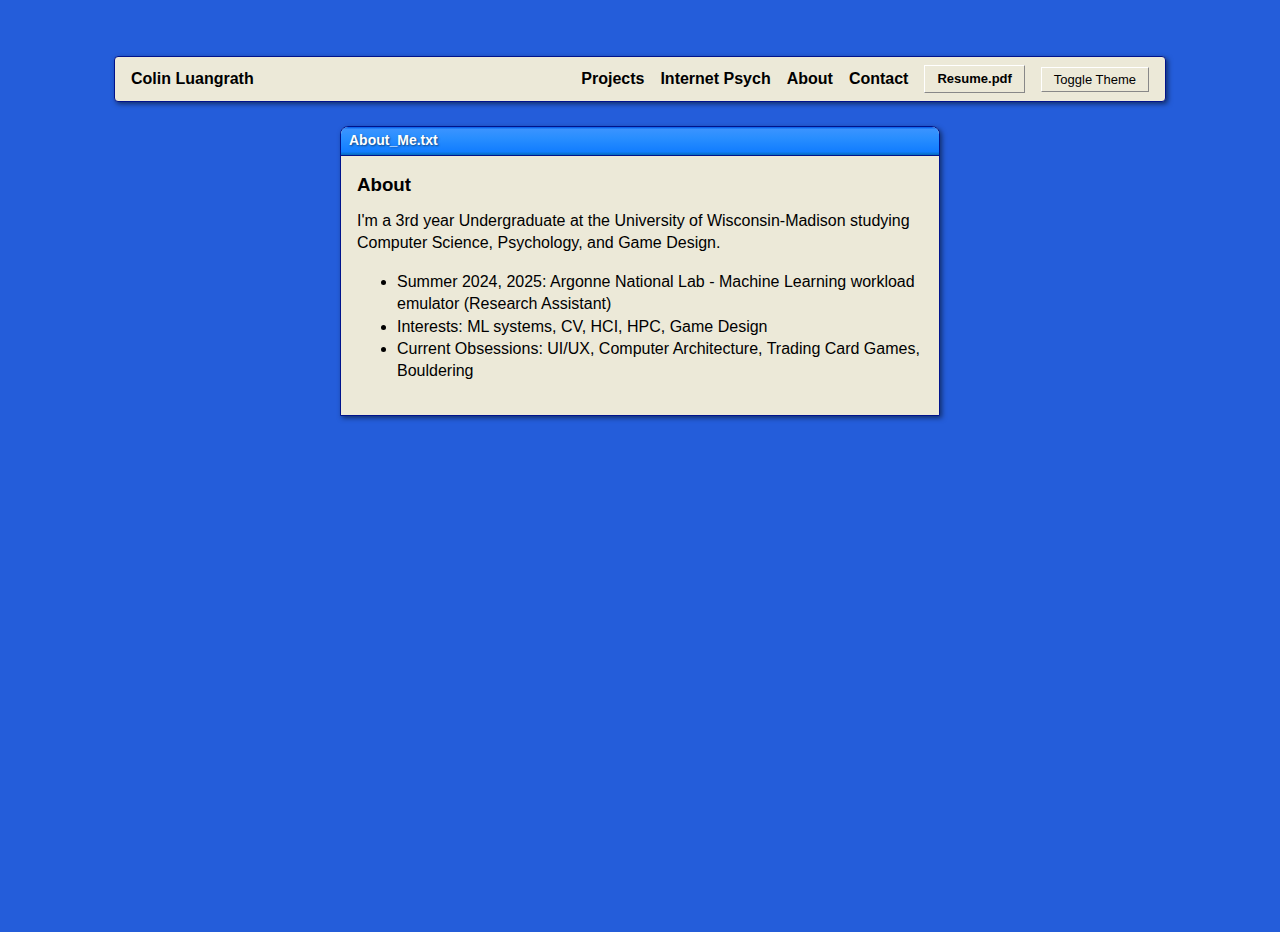
<file: about.html>
<!doctype html>
<html lang="en">
<head>
  <meta charset="utf-8" />
  <meta name="viewport" content="width=device-width,initial-scale=1" />
  <title>About - Colin Luangrath</title>
  <link rel="stylesheet" href="style.css" />
</head>
<body>
  <div class="container">
    <header>
      <div class="taskbar">
        <div style="font-weight: bold; font-size: 16px;"><a href="index.html" style="color: inherit; text-decoration: none;">Colin Luangrath</a></div>
        <nav>
          <a href="projects.html">Projects</a>
          <a href="journal.html">Internet Psych</a>
          <a href="about.html">About</a>
          <a href="contact.html">Contact</a>
          <a class="btn" href="resume.pdf" target="_blank">Resume.pdf</a>
          <button class="btn" id="themeBtn">Toggle Theme</button>
        </nav>
      </div>
    </header>
    <main>
      <article class="window" style="max-width: 600px; margin: 0 auto;">
        <div class="title-bar"><span>About_Me.txt</span></div>
        <div class="window-content">
          <h3>About</h3>
          <p>I'm a 3rd year Undergraduate at the University of Wisconsin-Madison studying Computer Science, Psychology, and Game Design.</p>
          <ul>
            <li>Summer 2024, 2025: Argonne National Lab - Machine Learning workload emulator (Research Assistant)</li>
            <li>Interests: ML systems, CV, HCI, HPC, Game Design</li>
            <li>Current Obsessions: UI/UX, Computer Architecture, Trading Card Games, Bouldering</li>
          </ul>
        </div>
      </article>
    </main>
  </div>
  <script src="script.js"></script>
</body>
</html>
</file>
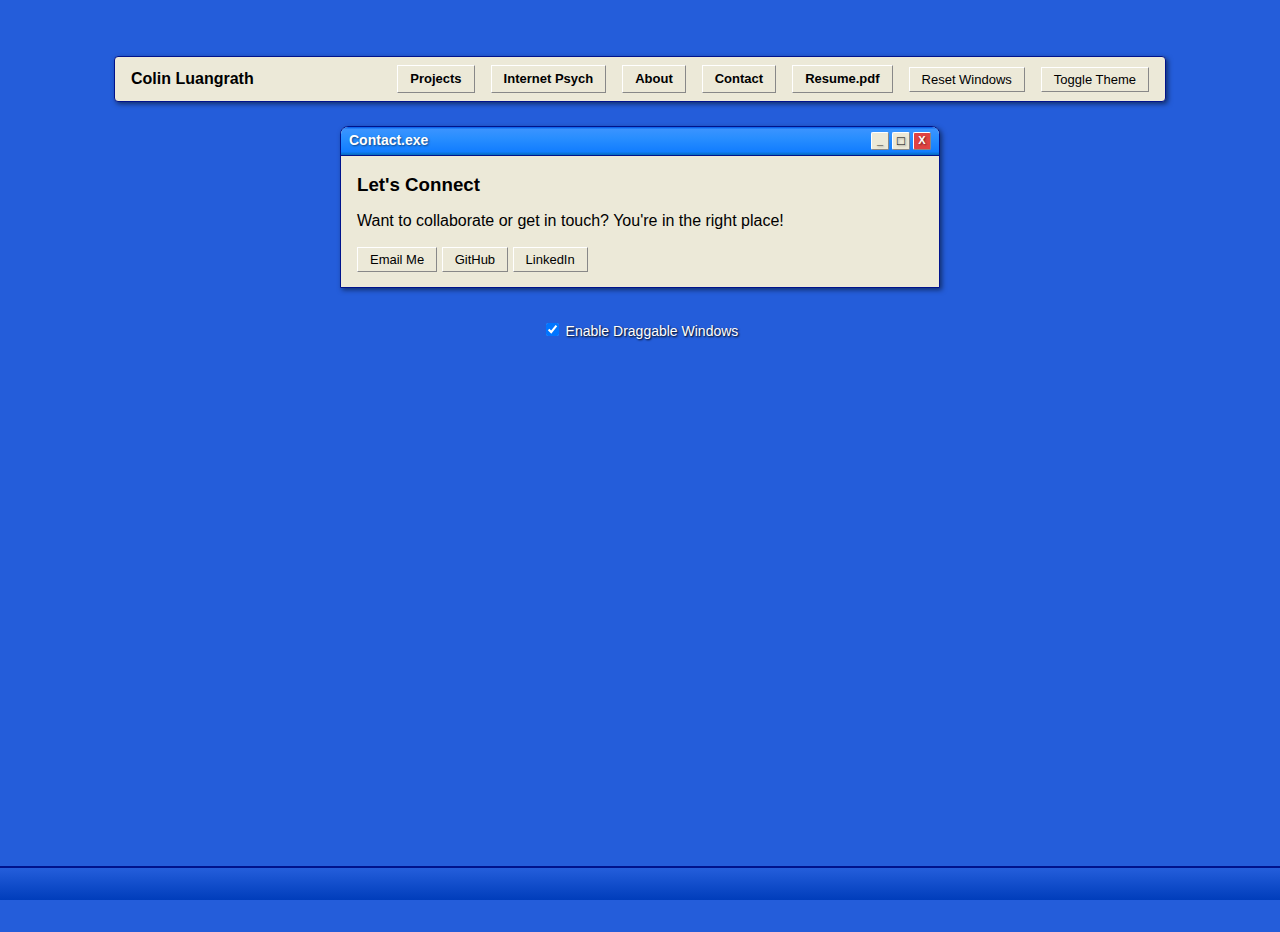
<file: contact.html>
<!doctype html>
<html lang="en">
<head>
  <meta charset="utf-8" />
  <meta name="viewport" content="width=device-width,initial-scale=1" />
  <title>Contact — Colin Luangrath</title>
  <link rel="stylesheet" href="style.css" />
</head>
<body>
  <div class="container">
    <header>
      <div class="taskbar">
        <div style="font-weight: bold; font-size: 16px;"><a href="index.html" style="color: inherit; text-decoration: none;">Colin Luangrath</a></div>
        <nav>
          <a href="projects.html" class="btn">Projects</a>
          <a href="journal.html" class="btn">Internet Psych</a>
          <a href="about.html" class="btn">About</a>
          <a href="contact.html" class="btn">Contact</a>
          <a class="btn" href="resume.pdf" target="_blank">Resume.pdf</a>
          <button class="btn" id="resetBtn">Reset Windows</button>
          <button class="btn" id="themeBtn">Toggle Theme</button>
        </nav>
      </div>
    </header>
    <main>
      <article class="window" style="max-width: 600px; margin: 0 auto;">
        <div class="title-bar"><span>Contact.exe</span>
          <div class="title-bar-controls">
            <span class="title-bar-btn min-btn">_</span>
            <span class="title-bar-btn max-btn">□</span>
            <span class="title-bar-btn close-btn">X</span>
          </div>
        </div>

        <div class="window-content">
          <h3>Let's Connect</h3>
          <p>Want to collaborate or get in touch? You're in the right place!</p>
          <div style="margin-top: 16px;">
            <a class="btn" href="mailto:colinluangrath@gmail.com">Email Me</a>
            <a class="btn" href="https://github.com/cluangrath4" target="_blank">GitHub</a>
            <a class="btn" href="https://www.linkedin.com/in/colinluangrath/" target="_blank">LinkedIn</a>
          </div>
        </div>
      </article>
    </main>
    <div style="margin-top: 32px; text-align: center; color: white; text-shadow: 1px 1px 2px black;">
      <label style="cursor: pointer; font-size: 14px;">
        <input type="checkbox" id="window-mode-toggle" checked> Enable Draggable Windows
      </label>
    </div>
  </div>
  <script src="script.js"></script>
  <div id="bottom-taskbar"></div>
</body>
</html>
</file>
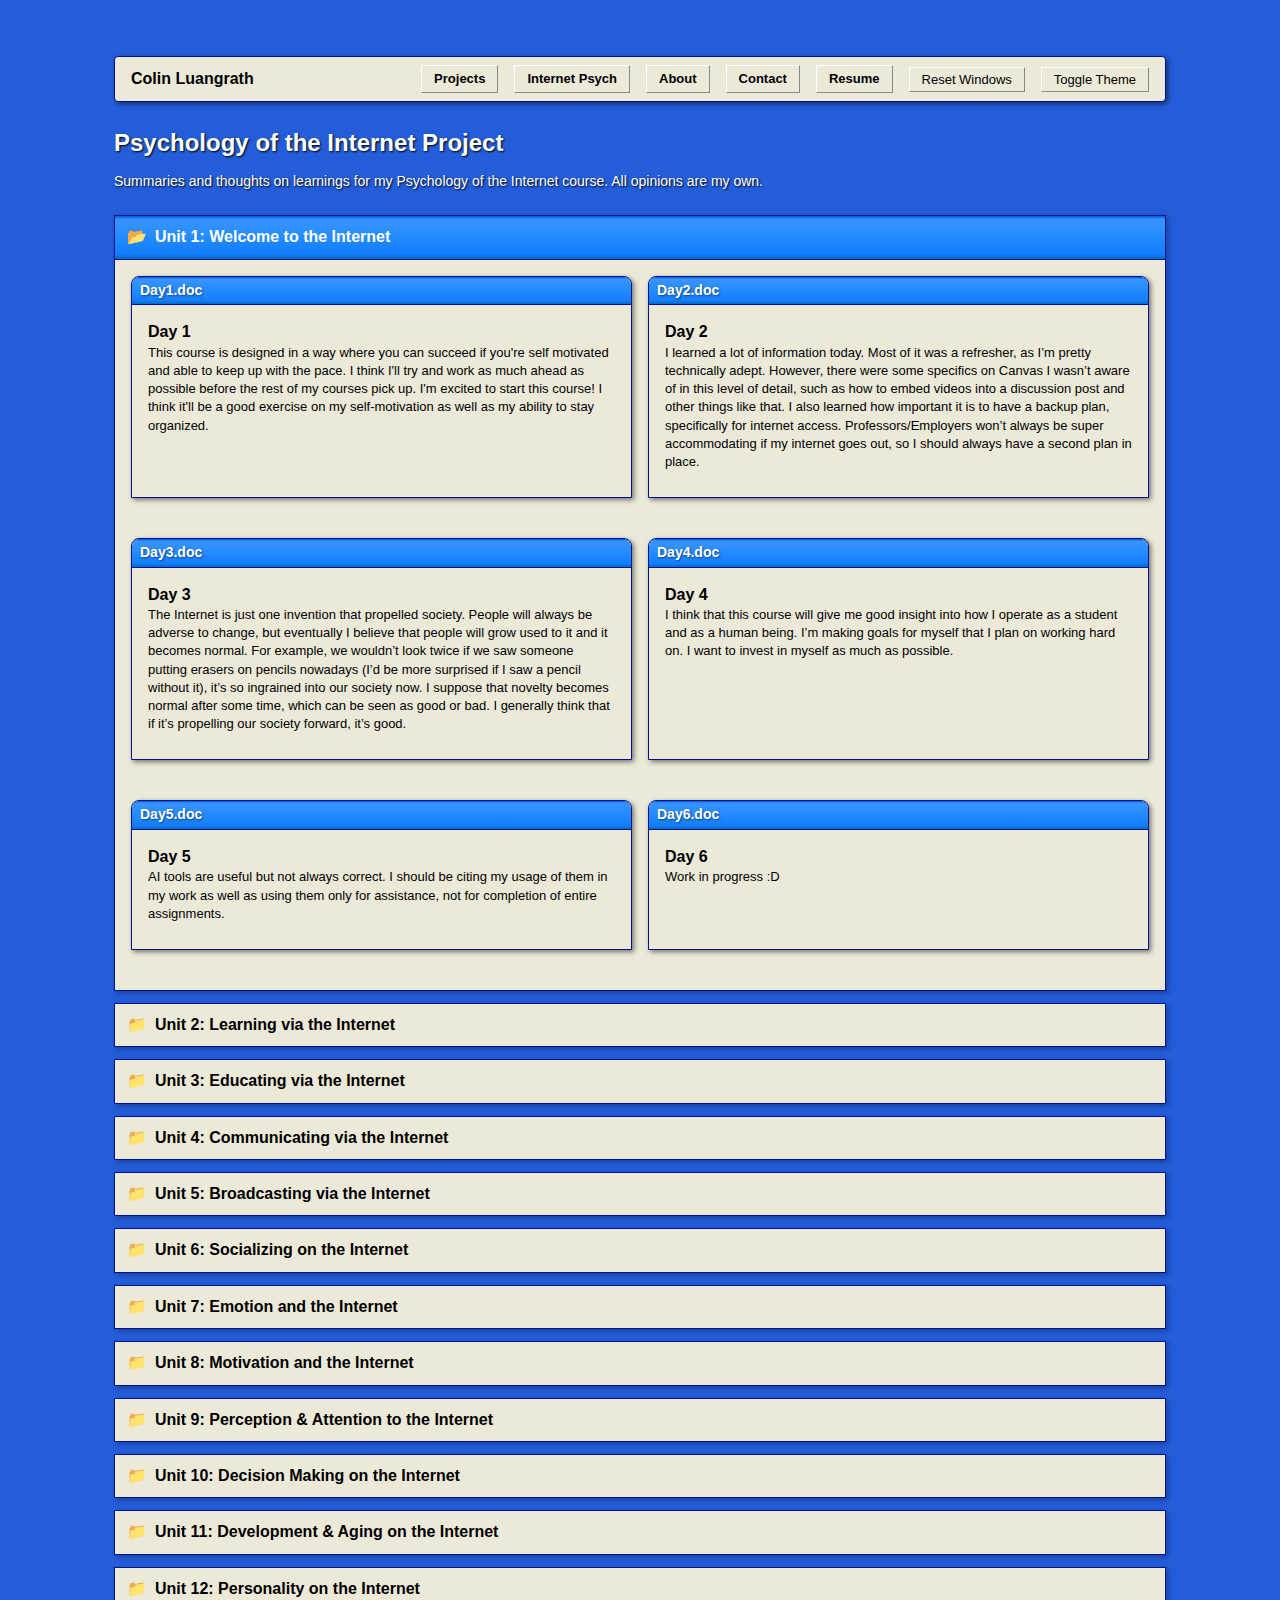
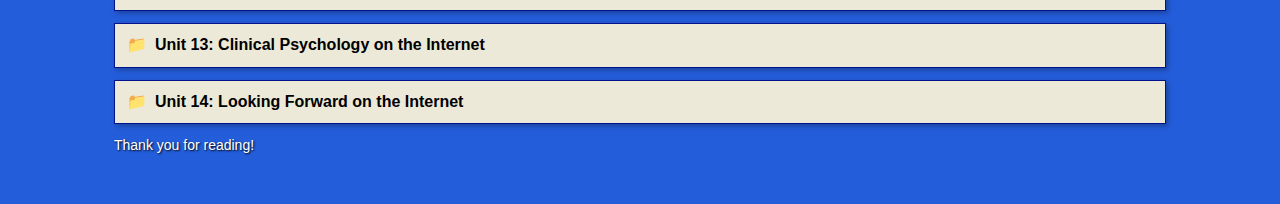
<file: journal.html>
<!doctype html>
<html lang="en">
<head>
  <meta charset="utf-8" />
  <meta name="viewport" content="width=device-width,initial-scale=1" />
  <title>Internet Psych — Colin Luangrath</title>
  <link rel="stylesheet" href="style.css" />
</head>
<body>
  <div class="container">
    <header>
      <div class="taskbar">
        <div style="font-weight: bold; font-size: 16px;"><a href="index.html" style="color: inherit; text-decoration: none;">Colin Luangrath</a></div>
          <nav>
            <a href="projects.html" class="btn">Projects</a>
            <a href="journal.html" class="btn">Internet Psych</a>
            <a href="about.html" class="btn">About</a>
            <a href="contact.html" class="btn">Contact</a>
            <a class="btn" href="resume.pdf" target="_blank">Resume</a>
            <button class="btn" id="resetBtn">Reset Windows</button>
            <button class="btn" id="themeBtn">Toggle Theme</button>
          </nav>
      </div>
    </header>
<main>
      <h2 style="color: white; text-shadow: 1px 1px 2px black;">Psychology of the Internet Project</h2>
      <p style="color: white; text-shadow: 1px 1px 2px black; margin-bottom: 24px; font-size: 14px;">Summaries and thoughts on learnings for my Psychology of the Internet course. All opinions are my own.</p>

      <details class="unit-folder" open>
        <summary>Unit 1: Welcome to the Internet</summary>
        <div class="unit-content">
          <div class="journal-grid">
            <article class="window"><div class="title-bar"><span>Day1.doc</span></div><div class="window-content"><strong>Day 1</strong><p style="font-size: 13px;">This course is designed in a way where you can succeed if you're self motivated and able to keep up with the pace. I think I'll try and work as much ahead as possible before the rest of my courses pick up. I'm excited to start this course! I think it'll be a good exercise on my self-motivation as well as my ability to stay organized.</p></div></article>
            <article class="window"><div class="title-bar"><span>Day2.doc</span></div><div class="window-content"><strong>Day 2</strong><p style="font-size: 13px;">I learned a lot of information today. Most of it was a refresher, as I’m pretty technically adept. However, there were some specifics on Canvas I wasn’t aware of in this level of detail, such as how to embed videos into a discussion post and other things like that. I also learned how important it is to have a backup plan, specifically for internet access. Professors/Employers won’t always be super accommodating if my internet goes out, so I should always have a second plan in place. </p></div></article>
            <article class="window"><div class="title-bar"><span>Day3.doc</span></div><div class="window-content"><strong>Day 3</strong><p style="font-size: 13px;">The Internet is just one invention that propelled society. People will always be adverse to change, but eventually I believe that people will grow used to it and it becomes normal. For example, we wouldn’t look twice if we saw someone putting erasers on pencils nowadays (I’d be more surprised if I saw a pencil without it), it’s so ingrained into our society now. I suppose that novelty becomes normal after some time, which can be seen as good or bad. I generally think that if it’s propelling our society forward, it’s good.</p></div></article>
            <article class="window"><div class="title-bar"><span>Day4.doc</span></div><div class="window-content"><strong>Day 4</strong><p style="font-size: 13px;">I think that this course will give me good insight into how I operate as a student and as a human being. I’m making goals for myself that I plan on working hard on. I want to invest in myself as much as possible.</p></div></article>
            <article class="window"><div class="title-bar"><span>Day5.doc</span></div><div class="window-content"><strong>Day 5</strong><p style="font-size: 13px;">AI tools are useful but not always correct. I should be citing my usage of them in my work as well as using them only for assistance, not for completion of entire assignments.</p></div></article>
            <article class="window"><div class="title-bar"><span>Day6.doc</span></div><div class="window-content"><strong>Day 6</strong><p style="font-size: 13px;">Work in progress :D</p></div></article>
          </div>
        </div>
      </details>

      <details class="unit-folder">
        <summary>Unit 2: Learning via the Internet</summary>
        <div class="unit-content">
          <div class="journal-grid">
            <article class="window"><div class="title-bar"><span>Day1.doc</span></div><div class="window-content"><strong>Day 1</strong><p style="font-size: 13px;"></p></div></article>
            <article class="window"><div class="title-bar"><span>Day2.doc</span></div><div class="window-content"><strong>Day 2</strong><p style="font-size: 13px;"></p></div></article>
            <article class="window"><div class="title-bar"><span>Day3.doc</span></div><div class="window-content"><strong>Day 3</strong><p style="font-size: 13px;"></p></div></article>
            <article class="window"><div class="title-bar"><span>Day4.doc</span></div><div class="window-content"><strong>Day 4</strong><p style="font-size: 13px;"></p></div></article>
            <article class="window"><div class="title-bar"><span>Day5.doc</span></div><div class="window-content"><strong>Day 5</strong><p style="font-size: 13px;"></p></div></article>
            <article class="window"><div class="title-bar"><span>Day6.doc</span></div><div class="window-content"><strong>Day 6</strong><p style="font-size: 13px;"></p></div></article>
          </div>
        </div>
      </details>

      <details class="unit-folder">
        <summary>Unit 3: Educating via the Internet</summary>
        <div class="unit-content">
          <div class="journal-grid">
            <article class="window"><div class="title-bar"><span>Day1.doc</span></div><div class="window-content"><strong>Day 1</strong><p style="font-size: 13px;"></p></div></article>
            <article class="window"><div class="title-bar"><span>Day2.doc</span></div><div class="window-content"><strong>Day 2</strong><p style="font-size: 13px;"></p></div></article>
            <article class="window"><div class="title-bar"><span>Day3.doc</span></div><div class="window-content"><strong>Day 3</strong><p style="font-size: 13px;"></p></div></article>
            <article class="window"><div class="title-bar"><span>Day4.doc</span></div><div class="window-content"><strong>Day 4</strong><p style="font-size: 13px;"></p></div></article>
            <article class="window"><div class="title-bar"><span>Day5.doc</span></div><div class="window-content"><strong>Day 5</strong><p style="font-size: 13px;"></p></div></article>
            <article class="window"><div class="title-bar"><span>Day6.doc</span></div><div class="window-content"><strong>Day 6</strong><p style="font-size: 13px;"></p></div></article>
          </div>
        </div>
      </details>

      <details class="unit-folder">
        <summary>Unit 4: Communicating via the Internet</summary>
        <div class="unit-content">
          <div class="journal-grid">
            <article class="window"><div class="title-bar"><span>Day1.doc</span></div><div class="window-content"><strong>Day 1</strong><p style="font-size: 13px;"></p></div></article>
            <article class="window"><div class="title-bar"><span>Day2.doc</span></div><div class="window-content"><strong>Day 2</strong><p style="font-size: 13px;"></p></div></article>
            <article class="window"><div class="title-bar"><span>Day3.doc</span></div><div class="window-content"><strong>Day 3</strong><p style="font-size: 13px;"></p></div></article>
            <article class="window"><div class="title-bar"><span>Day4.doc</span></div><div class="window-content"><strong>Day 4</strong><p style="font-size: 13px;"></p></div></article>
            <article class="window"><div class="title-bar"><span>Day5.doc</span></div><div class="window-content"><strong>Day 5</strong><p style="font-size: 13px;"></p></div></article>
            <article class="window"><div class="title-bar"><span>Day6.doc</span></div><div class="window-content"><strong>Day 6</strong><p style="font-size: 13px;"></p></div></article>
          </div>
        </div>
      </details>

      <details class="unit-folder">
        <summary>Unit 5: Broadcasting via the Internet</summary>
        <div class="unit-content"><div class="journal-grid">
            <article class="window"><div class="title-bar"><span>Day1.doc</span></div><div class="window-content"><strong>Day 1</strong><p style="font-size: 13px;"></p></div></article>
            <article class="window"><div class="title-bar"><span>Day2.doc</span></div><div class="window-content"><strong>Day 2</strong><p style="font-size: 13px;"></p></div></article>
            <article class="window"><div class="title-bar"><span>Day3.doc</span></div><div class="window-content"><strong>Day 3</strong><p style="font-size: 13px;"></p></div></article>
            <article class="window"><div class="title-bar"><span>Day4.doc</span></div><div class="window-content"><strong>Day 4</strong><p style="font-size: 13px;"></p></div></article>
            <article class="window"><div class="title-bar"><span>Day5.doc</span></div><div class="window-content"><strong>Day 5</strong><p style="font-size: 13px;"></p></div></article>
            <article class="window"><div class="title-bar"><span>Day6.doc</span></div><div class="window-content"><strong>Day 6</strong><p style="font-size: 13px;"></p></div></article>
          </div>
        </div>
      </details>

      <details class="unit-folder">
        <summary>Unit 6: Socializing on the Internet</summary>
        <div class="unit-content">
          <div class="journal-grid">
            <article class="window"><div class="title-bar"><span>Day1.doc</span></div><div class="window-content"><strong>Day 1</strong><p style="font-size: 13px;"></p></div></article>
            <article class="window"><div class="title-bar"><span>Day2.doc</span></div><div class="window-content"><strong>Day 2</strong><p style="font-size: 13px;"></p></div></article>
            <article class="window"><div class="title-bar"><span>Day3.doc</span></div><div class="window-content"><strong>Day 3</strong><p style="font-size: 13px;"></p></div></article>
            <article class="window"><div class="title-bar"><span>Day4.doc</span></div><div class="window-content"><strong>Day 4</strong><p style="font-size: 13px;"></p></div></article>
            <article class="window"><div class="title-bar"><span>Day5.doc</span></div><div class="window-content"><strong>Day 5</strong><p style="font-size: 13px;"></p></div></article>
            <article class="window"><div class="title-bar"><span>Day6.doc</span></div><div class="window-content"><strong>Day 6</strong><p style="font-size: 13px;"></p></div></article>
          </div>
        </div>
      </details>

      <details class="unit-folder">
        <summary>Unit 7: Emotion and the Internet</summary>
        <div class="unit-content">
          <div class="journal-grid">
            <article class="window"><div class="title-bar"><span>Day1.doc</span></div><div class="window-content"><strong>Day 1</strong><p style="font-size: 13px;">I’m so grateful that we’re talking about emotional contagion! I’ve felt this way before and am grateful to learn more about it in detail. Usually whenever I’m walking outside, I try to smile at people on the street, or in general. After being outside in the sun, I feel much happier in general, and even if it’s placebo, I feel that it’s easier to be in a good mood. There’s a lot of negativity on the internet, and I feel that it’s easy to fall into a spiral of doomposting and digging a hole for yourself. However, I think that it’s equally as easy to find happiness on the internet as well. I think it’s all a matter of perspective. Whenever I see something that really resonates with my emotions, I’ll put it on my Instagram story, I like things such as hopecore, happy music, or silly cats and things like that. I mainly post it for myself, but if it makes someone’s day better, that’s wonderful! I try to bring positivity to wherever I go, but sometimes it’s difficult. In times like these, I find that I often try to catch happiness from other people, whether it be in person or online, which helps make the day better for me.</p></div></article>
            <article class="window"><div class="title-bar"><span>Day2.doc</span></div><div class="window-content"><strong>Day 2</strong><p style="font-size: 13px;"> I think that the idea of pocket friends resonated with me a lot. Of course, I love my friends in person at school, and my roommates and my close personal circle. However, it’s nice having access to my friends online as well. I often game with my friends back in Illinois, it feels like we’re always connected in some way. I’ve also made some really close friends strictly online, friends from all the way since the pandemic who I’ve stuck with, played games with, and talked about current events and other difficult topics with. I’d call them close friends, and it’s interesting that that relationship can exist strictly through a digital medium. I think for people who are relatively isolated, such as during the pandemic, it’s great to have friends to rely on online. However, I think it’s unhealthy to only have online relationships and none in person, but some people are too afraid to approach people and make friends in person, so they resort to online because they feel safer. I’m not a fan of this, but I know some people who rely on this sort of thing.</p></div></article>
            <article class="window"><div class="title-bar"><span>Day3.doc</span></div><div class="window-content"><strong>Day 3</strong><p style="font-size: 13px;">I have always wondered why there is such a preference for cats online than dogs. I like both, and this assignment was an interesting thought experiment as to why cats are preferred on the internet. I think it’s a combination of all the hypotheses. My main thoughts are that: 1. Cats are cute, and people often capture funny animals doing funny things. 2. Introverts are more aligned with cats as they’re alike in the sense that they’re low maintenance and don’t need much. 3. They’re the perfect animal for relatable and authentic content.</p></div></article>
            <article class="window"><div class="title-bar"><span>Day4.doc</span></div><div class="window-content"><strong>Day 4</strong><p style="font-size: 13px;"></p>I read about ISGs (Internet Support Groups) for individuals with depression, and I think it’s a wonderful idea. I have witnessed how people with depression and other mental health disorders have been able to communicate online with other people, and it has helped their recovery. This is also true for non-mental health disorders, I know that I’ve had experience with things like “Oh my PC is broken, let me ask my other PC-savvy friends” and they were able to help out. Kind of in the same vein as “Pocket Friends”, I think it’s super cool that you can have access to support at your fingertips, as sometimes it’s hard to find people who are able to support you in person. I also think it’s just cool in general that you can create meaningful friendships online.</div></article>
            <article class="window"><div class="title-bar"><span>Day5.doc</span></div><div class="window-content"><strong>Day 5</strong><p style="font-size: 13px;">I feel like after talking with my group, we came to the conclusion that synthetic happiness, or the happiness that we make in our brain when we don’t get our way (for example, oh they ran out of this ice cream flavor that I wanted, but the one that I got is pretty good too) is just as impactful as natural happiness (the ice cream flavor I wanted was in stock!). I thought this was really interesting! With a background in social and cognitive psychology, I thought it was cool to learn you can kind of “fake it ‘till you make it” like the saying goes. I was also thinking about how this ties into the internet, but I’m still kind of stuck as to how it connects. Maybe I’ll think about it during a later journal entry and write about it then.</p></div></article>
            <article class="window"><div class="title-bar"><span>Day6.doc</span></div><div class="window-content"><strong>Day 6</strong><p style="font-size: 13px;">Back on the topic of emotional contagion, I think it’s super interesting how this works in real life. Just this week I had an experience where I was having a really good day. I had a productive day at work, got a free burger for helping with some IT stuff (it was a burger tasting survey thing at work for Carl Jr.’s?), a new album came out for a band I like, and it was sunny outside! I went to the 7-Eleven near my apartment on the walk home from work and was talking to the cashier, who looked a bit down. It almost felt like their emotions were affected by mine, and their mood was a bit lifted by the interaction. It's so cool to see emotional contagion working in real life, and how happiness can spread. I want to be someone who’s able to make other people happy, even through small and seemingly meaningless interactions.</p></div></article>
          </div>
        </div>
      </details>

      <details class="unit-folder">
        <summary>Unit 8: Motivation and the Internet</summary>
        <div class="unit-content">
          <div class="journal-grid">
            <article class="window"><div class="title-bar"><span>Day1.doc</span></div><div class="window-content"><strong>Day 1</strong><p style="font-size: 13px;"></p></div></article>
            <article class="window"><div class="title-bar"><span>Day2.doc</span></div><div class="window-content"><strong>Day 2</strong><p style="font-size: 13px;"></p></div></article>
            <article class="window"><div class="title-bar"><span>Day3.doc</span></div><div class="window-content"><strong>Day 3</strong><p style="font-size: 13px;"></p></div></article>
            <article class="window"><div class="title-bar"><span>Day4.doc</span></div><div class="window-content"><strong>Day 4</strong><p style="font-size: 13px;"></p></div></article>
            <article class="window"><div class="title-bar"><span>Day5.doc</span></div><div class="window-content"><strong>Day 5</strong><p style="font-size: 13px;"></p></div></article>
            <article class="window"><div class="title-bar"><span>Day6.doc</span></div><div class="window-content"><strong>Day 6</strong><p style="font-size: 13px;"></p></div></article>
          </div>
        </div>
      </details>

      <details class="unit-folder">
        <summary>Unit 9: Perception & Attention to the Internet</summary>
        <div class="unit-content">
          <div class="journal-grid">
            <article class="window"><div class="title-bar"><span>Day1.doc</span></div><div class="window-content"><strong>Day 1</strong><p style="font-size: 13px;"></p></div></article>
            <article class="window"><div class="title-bar"><span>Day2.doc</span></div><div class="window-content"><strong>Day 2</strong><p style="font-size: 13px;"></p></div></article>
            <article class="window"><div class="title-bar"><span>Day3.doc</span></div><div class="window-content"><strong>Day 3</strong><p style="font-size: 13px;"></p></div></article>
            <article class="window"><div class="title-bar"><span>Day4.doc</span></div><div class="window-content"><strong>Day 4</strong><p style="font-size: 13px;"></p></div></article>
            <article class="window"><div class="title-bar"><span>Day5.doc</span></div><div class="window-content"><strong>Day 5</strong><p style="font-size: 13px;"></p></div></article>
            <article class="window"><div class="title-bar"><span>Day6.doc</span></div><div class="window-content"><strong>Day 6</strong><p style="font-size: 13px;"></p></div></article>
          </div>
        </div>
      </details>

      <details class="unit-folder">
        <summary>Unit 10: Decision Making on the Internet</summary>
        <div class="unit-content">
          <div class="journal-grid">
            <article class="window"><div class="title-bar"><span>Day1.doc</span></div><div class="window-content"><strong>Day 1</strong><p style="font-size: 13px;"></p></div></article>
            <article class="window"><div class="title-bar"><span>Day2.doc</span></div><div class="window-content"><strong>Day 2</strong><p style="font-size: 13px;"></p></div></article>
            <article class="window"><div class="title-bar"><span>Day3.doc</span></div><div class="window-content"><strong>Day 3</strong><p style="font-size: 13px;"></p></div></article>
            <article class="window"><div class="title-bar"><span>Day4.doc</span></div><div class="window-content"><strong>Day 4</strong><p style="font-size: 13px;"></p></div></article>
            <article class="window"><div class="title-bar"><span>Day5.doc</span></div><div class="window-content"><strong>Day 5</strong><p style="font-size: 13px;"></p></div></article>
            <article class="window"><div class="title-bar"><span>Day6.doc</span></div><div class="window-content"><strong>Day 6</strong><p style="font-size: 13px;"></p></div></article>
          </div>
        </div>
      </details>

      <details class="unit-folder">
        <summary>Unit 11: Development & Aging on the Internet</summary>
        <div class="unit-content">
          <div class="journal-grid">
            <article class="window"><div class="title-bar"><span>Day1.doc</span></div><div class="window-content"><strong>Day 1</strong><p style="font-size: 13px;"></p></div></article>
            <article class="window"><div class="title-bar"><span>Day2.doc</span></div><div class="window-content"><strong>Day 2</strong><p style="font-size: 13px;"></p></div></article>
            <article class="window"><div class="title-bar"><span>Day3.doc</span></div><div class="window-content"><strong>Day 3</strong><p style="font-size: 13px;"></p></div></article>
            <article class="window"><div class="title-bar"><span>Day4.doc</span></div><div class="window-content"><strong>Day 4</strong><p style="font-size: 13px;"></p></div></article>
            <article class="window"><div class="title-bar"><span>Day5.doc</span></div><div class="window-content"><strong>Day 5</strong><p style="font-size: 13px;"></p></div></article>
            <article class="window"><div class="title-bar"><span>Day6.doc</span></div><div class="window-content"><strong>Day 6</strong><p style="font-size: 13px;"></p></div></article>
          </div>
        </div>
      </details>

      <details class="unit-folder">
        <summary>Unit 12: Personality on the Internet</summary>
        <div class="unit-content">
          <div class="journal-grid">
            <article class="window"><div class="title-bar"><span>Day1.doc</span></div><div class="window-content"><strong>Day 1</strong><p style="font-size: 13px;"></p></div></article>
            <article class="window"><div class="title-bar"><span>Day2.doc</span></div><div class="window-content"><strong>Day 2</strong><p style="font-size: 13px;"></p></div></article>
            <article class="window"><div class="title-bar"><span>Day3.doc</span></div><div class="window-content"><strong>Day 3</strong><p style="font-size: 13px;"></p></div></article>
            <article class="window"><div class="title-bar"><span>Day4.doc</span></div><div class="window-content"><strong>Day 4</strong><p style="font-size: 13px;"></p></div></article>
            <article class="window"><div class="title-bar"><span>Day5.doc</span></div><div class="window-content"><strong>Day 5</strong><p style="font-size: 13px;"></p></div></article>
            <article class="window"><div class="title-bar"><span>Day6.doc</span></div><div class="window-content"><strong>Day 6</strong><p style="font-size: 13px;"></p></div></article>
          </div>
        </div>
      </details>

      <details class="unit-folder">
        <summary>Unit 13: Clinical Psychology on the Internet</summary>
        <div class="unit-content">
          <div class="journal-grid">
            <article class="window"><div class="title-bar"><span>Day1.doc</span></div><div class="window-content"><strong>Day 1</strong><p style="font-size: 13px;"></p></div></article>
            <article class="window"><div class="title-bar"><span>Day2.doc</span></div><div class="window-content"><strong>Day 2</strong><p style="font-size: 13px;"></p></div></article>
            <article class="window"><div class="title-bar"><span>Day3.doc</span></div><div class="window-content"><strong>Day 3</strong><p style="font-size: 13px;"></p></div></article>
            <article class="window"><div class="title-bar"><span>Day4.doc</span></div><div class="window-content"><strong>Day 4</strong><p style="font-size: 13px;"></p></div></article>
            <article class="window"><div class="title-bar"><span>Day5.doc</span></div><div class="window-content"><strong>Day 5</strong><p style="font-size: 13px;"></p></div></article>
            <article class="window"><div class="title-bar"><span>Day6.doc</span></div><div class="window-content"><strong>Day 6</strong><p style="font-size: 13px;"></p></div></article>
          </div>
        </div>
      </details>

      <details class="unit-folder">
        <summary>Unit 14: Looking Forward on the Internet</summary>
        <div class="unit-content">
          <div class="journal-grid">
            <article class="window"><div class="title-bar"><span>Day1.doc</span></div><div class="window-content"><strong>Day 1</strong><p style="font-size: 13px;"></p></div></article>
            <article class="window"><div class="title-bar"><span>Day2.doc</span></div><div class="window-content"><strong>Day 2</strong><p style="font-size: 13px;"></p></div></article>
            <article class="window"><div class="title-bar"><span>Day3.doc</span></div><div class="window-content"><strong>Day 3</strong><p style="font-size: 13px;"></p></div></article>
            <article class="window"><div class="title-bar"><span>Day4.doc</span></div><div class="window-content"><strong>Day 4</strong><p style="font-size: 13px;"></p></div></article>
            <article class="window"><div class="title-bar"><span>Day5.doc</span></div><div class="window-content"><strong>Day 5</strong><p style="font-size: 13px;"></p></div></article>
            <article class="window"><div class="title-bar"><span>Day6.doc</span></div><div class="window-content"><strong>Day 6</strong><p style="font-size: 13px;"></p></div></article>
          </div>
        </div>
      </details>
      <p style="color: white; text-shadow: 1px 1px 2px black; margin-bottom: 24px; font-size: 14px;">Thank you for reading!</p>
    </main>
  </div>
  <script src="script.js"></script>
</body>
</html>
</file>
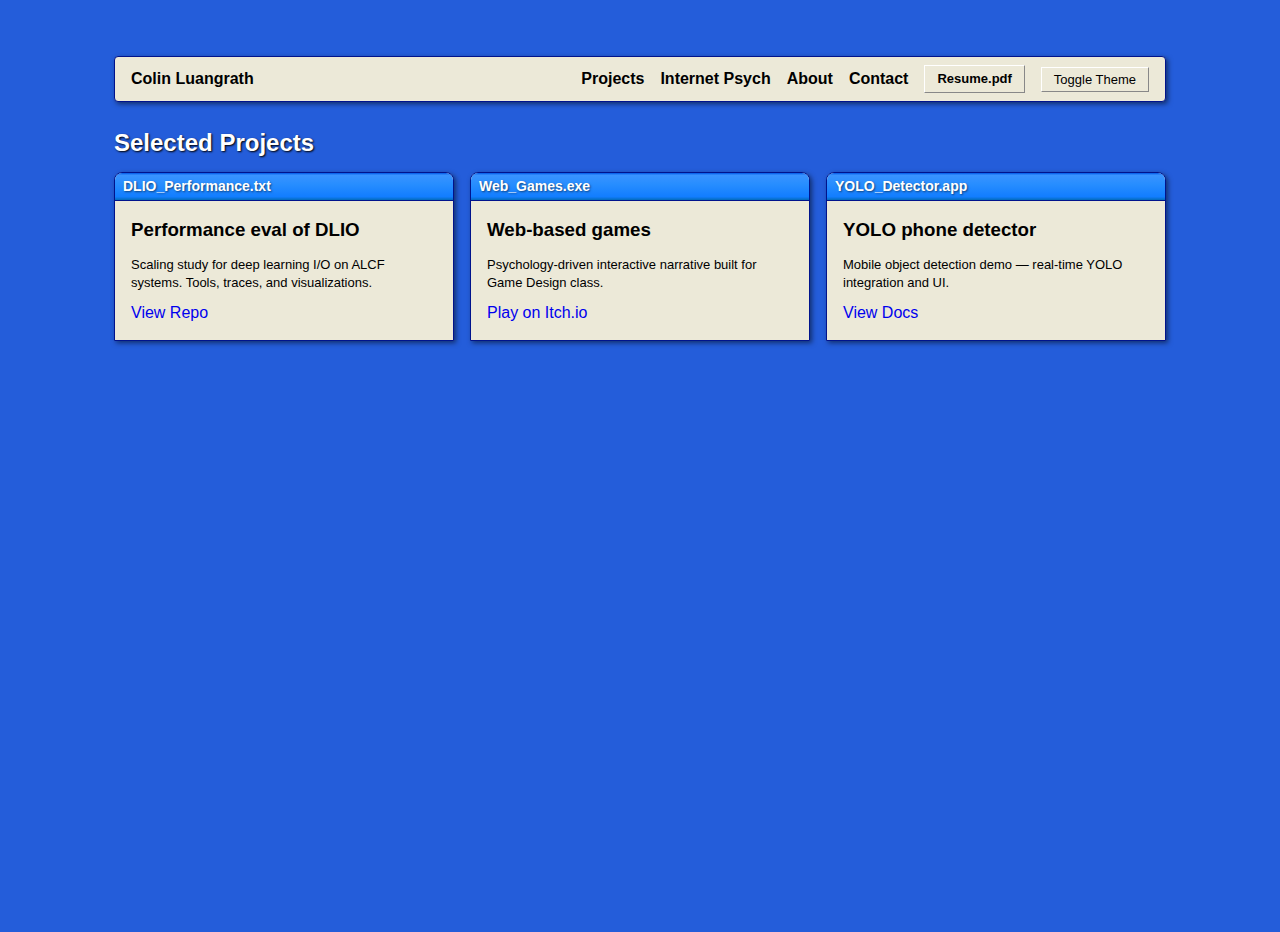
<file: projects.html>
<!doctype html>
<html lang="en">
<head>
  <meta charset="utf-8" />
  <meta name="viewport" content="width=device-width,initial-scale=1" />
  <title>Projects — Colin Luangrath</title>
  <link rel="stylesheet" href="style.css" />
</head>
<body>
  <div class="container">
    <header>
      <div class="taskbar">
        <div style="font-weight: bold; font-size: 16px;"><a href="index.html" style="color: inherit; text-decoration: none;">Colin Luangrath</a></div>
        <nav>
          <a href="projects.html">Projects</a>
          <a href="journal.html">Internet Psych</a>
          <a href="about.html">About</a>
          <a href="contact.html">Contact</a>
          <a class="btn" href="resume.pdf" target="_blank">Resume.pdf</a>
          <button class="btn" id="themeBtn">Toggle Theme</button>
        </nav>
      </div>
    </header>
    <main>
      <h2 style="color: white; text-shadow: 1px 1px 2px black;">Selected Projects</h2>
      <div class="grid">
        <article class="window">
          <div class="title-bar"><span>DLIO_Performance.txt</span></div>
          <div class="window-content">
            <h3>Performance eval of DLIO</h3>
            <p style="font-size: 13px;">Scaling study for deep learning I/O on ALCF systems. Tools, traces, and visualizations.</p>
            <a href="#">View Repo</a>
          </div>
        </article>
        <article class="window">
          <div class="title-bar"><span>Web_Games.exe</span></div>
          <div class="window-content">
            <h3>Web-based games</h3>
            <p style="font-size: 13px;">Psychology-driven interactive narrative built for Game Design class.</p>
            <a href="https://cluangrath4.itch.io/">Play on Itch.io</a>
          </div>
        </article>
        <article class="window">
          <div class="title-bar"><span>YOLO_Detector.app</span></div>
          <div class="window-content">
            <h3>YOLO phone detector</h3>
            <p style="font-size: 13px;">Mobile object detection demo — real-time YOLO integration and UI.</p>
            <a href="#">View Docs</a>
          </div>
        </article>
      </div>
    </main>
  </div>
  <script src="script.js"></script>
</body>
</html>
</file>
<file: style.css>
:root {
  --bg: #245DDA;
  --window-bg: #ECE9D8;
  --title-bg: linear-gradient(to bottom, #0058e6 0%, #3a93ff 8%, #288eff 40%, #127dff 88%, #036bba 100%);
  --title-color: white;
  --text-color: #000000;
  --border-color: #00138C;
  --link-color: #0000EE;
  --btn-bg: #ece9d8;
  --btn-border: #7a96df;
  --title-shadow: 1px 1px 2px rgba(0,0,0,0.5);
  font-family: Tahoma, "Trebuchet MS", sans-serif;
}

[data-theme="dark"] {
  --bg: #121212;
  --window-bg: #2C2C2C;
  --title-bg: linear-gradient(to bottom, #4a4a4a 0%, #2b2b2b 100%);
  --title-color: #E0E0E0;
  --text-color: #E0E0E0;
  --border-color: #000000;
  --link-color: #66B2FF;
  --btn-bg: #444444;
  --btn-border: #222222;
  --title-shadow: none;
}

* { box-sizing: border-box; }
html, body { height: 100%; margin: 0; padding: 0; }
body { background: var(--bg); color: var(--text-color); line-height: 1.4; transition: background 0.3s; }
.container { max-width: 1100px; margin: 32px auto; padding: 24px; }

.window {
  background: var(--window-bg); border: 1px solid var(--border-color);
  border-top-left-radius: 8px; border-top-right-radius: 8px;
  box-shadow: 2px 2px 5px rgba(0,0,0,0.5); margin-bottom: 24px; overflow: hidden;
}
.title-bar {
  background: var(--title-bg); color: var(--title-color); padding: 4px 8px;
  font-weight: bold; font-size: 14px; display: flex; justify-content: space-between;
  align-items: center; text-shadow: var(--title-shadow); border-bottom: 1px solid var(--border-color);
}

/* Standardized Window Buttons */
.title-bar-controls { display: flex; gap: 3px; }
.title-bar-btn {
  width: 18px; height: 18px;
  background: #ece9d8; border: 1px solid white; border-right-color: #888; border-bottom-color: #888;
  border-radius: 2px; display: inline-flex; align-items: center; justify-content: center;
  cursor: pointer; font-size: 11px; font-weight: bold; color: black; line-height: 1;
}
.min-btn { align-items: flex-end; padding-bottom: 3px; }
.max-btn { font-size: 13px; }
.close-btn { background: #e04343; color: white; }
.title-bar-btn:active { border-color: #888; border-right-color: white; border-bottom-color: white; }
[data-theme="dark"] .title-bar-btn { background: #555; border-color: #777; }
[data-theme="dark"] .close-btn { background: #8b2c2c; }

.window-content { padding: 16px; }

h1, h2, h3 { margin: 0 0 12px 0; font-weight: bold; }
a { color: var(--link-color); text-decoration: none; }
a:hover { text-decoration: underline; }
p { margin: 0 0 10px 0; }

header { margin-bottom: 24px; }
.taskbar {
  background: var(--window-bg); border: 1px solid var(--border-color);
  padding: 8px 16px; display: flex; justify-content: space-between; align-items: center;
  box-shadow: 2px 2px 5px rgba(0,0,0,0.5); border-radius: 4px;
}
nav { display: flex; gap: 16px; align-items: center; }
nav a { font-weight: bold; color: var(--text-color); }
.btn {
  background: var(--btn-bg); border: 1px solid white; border-right-color: #888; border-bottom-color: #888;
  padding: 4px 12px; color: var(--text-color); cursor: pointer; text-decoration: none; font-size: 13px;
}
.btn:active { border: 1px solid #888; border-right-color: white; border-bottom-color: white; }

.hero { display: grid; grid-template-columns: 1fr 300px; gap: 24px; }
.grid { display: grid; grid-template-columns: repeat(3, 1fr); gap: 16px; }
.journal-grid { display: grid; grid-template-columns: repeat(2, 1fr); gap: 16px; }

@media (max-width: 880px){ .hero { grid-template-columns: 1fr; } .grid { grid-template-columns: repeat(2, 1fr); } }
@media (max-width: 560px){ .grid, .journal-grid { grid-template-columns: 1fr; } nav { flex-wrap: wrap; } }

/* Journal Accordion Styles */
details.unit-folder {
  margin-bottom: 12px;
  background: var(--window-bg);
  border: 1px solid var(--border-color);
  box-shadow: 2px 2px 5px rgba(0,0,0,0.3);
}

details.unit-folder summary {
  padding: 10px 12px;
  font-weight: bold;
  cursor: pointer;
  list-style: none;
  background: var(--btn-bg);
  display: flex;
  align-items: center;
  gap: 8px;
}

details.unit-folder summary::-webkit-details-marker {
  display: none;
}

details.unit-folder summary::before {
  content: "📁";
}

details.unit-folder[open] summary::before {
  content: "📂";
}

details.unit-folder[open] summary {
  background: var(--title-bg);
  color: var(--title-color);
  border-bottom: 1px solid var(--border-color);
}

.unit-content {
  padding: 16px;
}

/* Window States and Cursors */
.title-bar {
  cursor: grab;
}
.title-bar:active {
  cursor: grabbing;
}
.window {
  position: relative;
  transition: box-shadow 0.2s;
}
.window.maximized {
  position: fixed !important;
  top: 0 !important;
  left: 0 !important;
  width: 100vw !important;
  height: 100vh !important;
  margin: 0 !important;
  z-index: 9999 !important;
  transform: none !important;
  border-radius: 0;
}

/* Bottom Taskbar for Minimized Apps */
#bottom-taskbar {
  position: fixed; bottom: 0; left: 0; width: 100%;
  background: linear-gradient(to bottom, #245edb 0%, #003dbb 100%);
  border-top: 2px solid #00138c;
  display: flex; gap: 4px; padding: 4px 8px;
  z-index: 10000; min-height: 34px; box-sizing: border-box;
}
.taskbar-item {
  background: #3a93ff; color: white; border: 1px solid #00138c; border-radius: 2px;
  padding: 4px 12px; cursor: pointer; font-size: 12px; font-weight: bold;
  display: flex; align-items: center; box-shadow: inset 1px 1px 2px rgba(255,255,255,0.3);
}
.taskbar-item:active { box-shadow: inset 2px 2px 4px rgba(0,0,0,0.4); }
</file>
